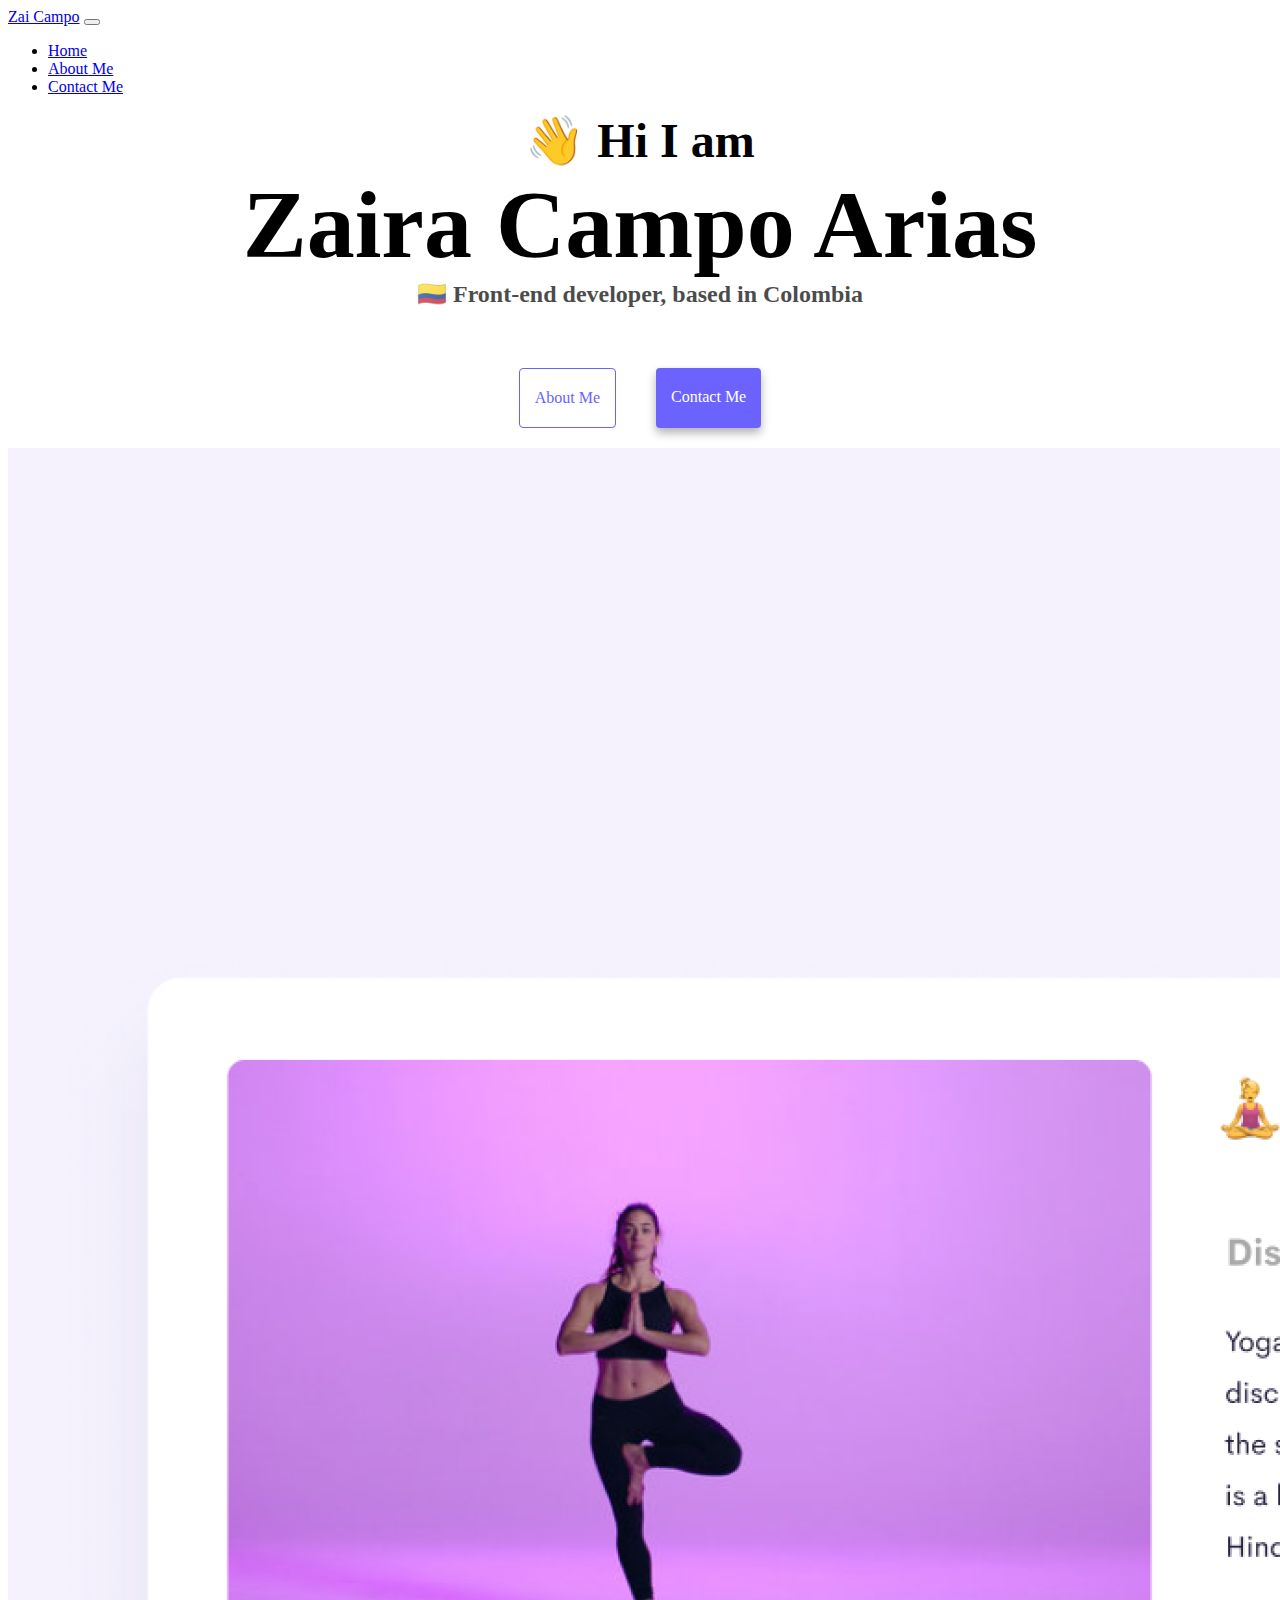
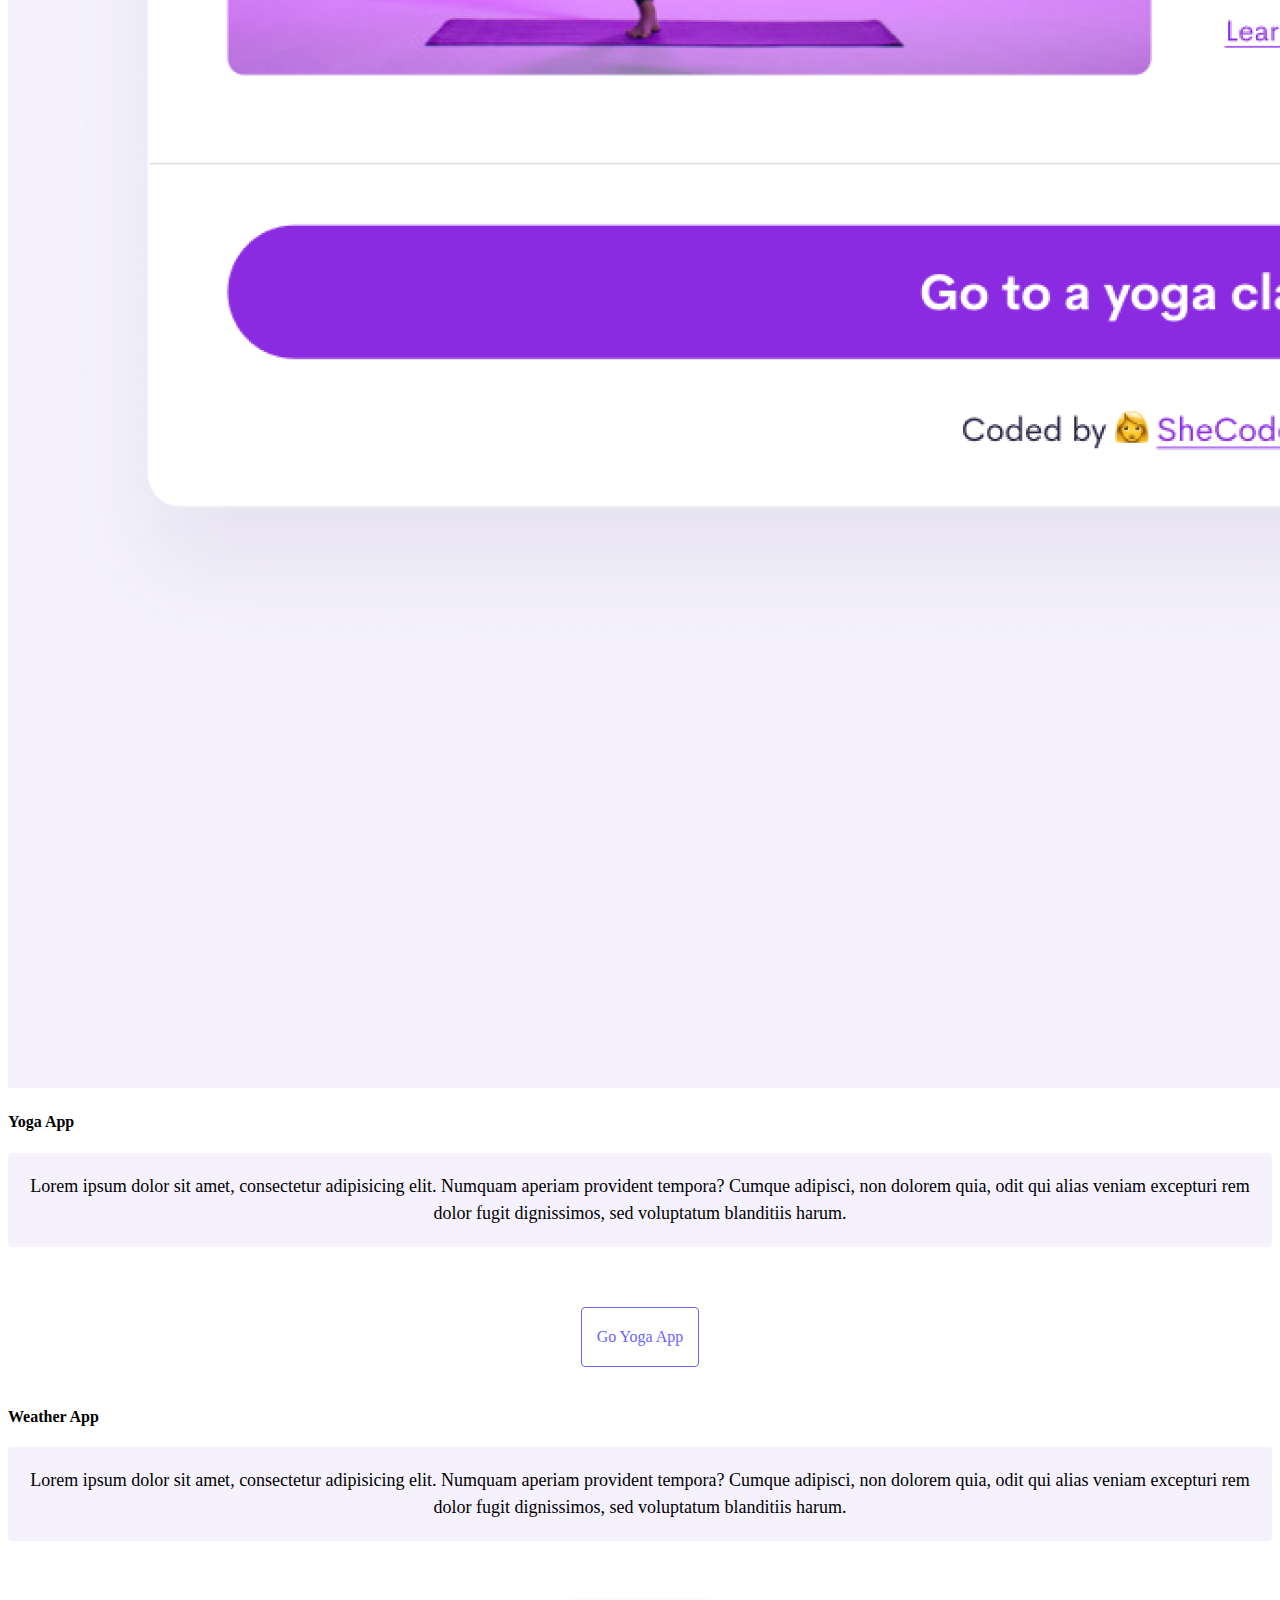
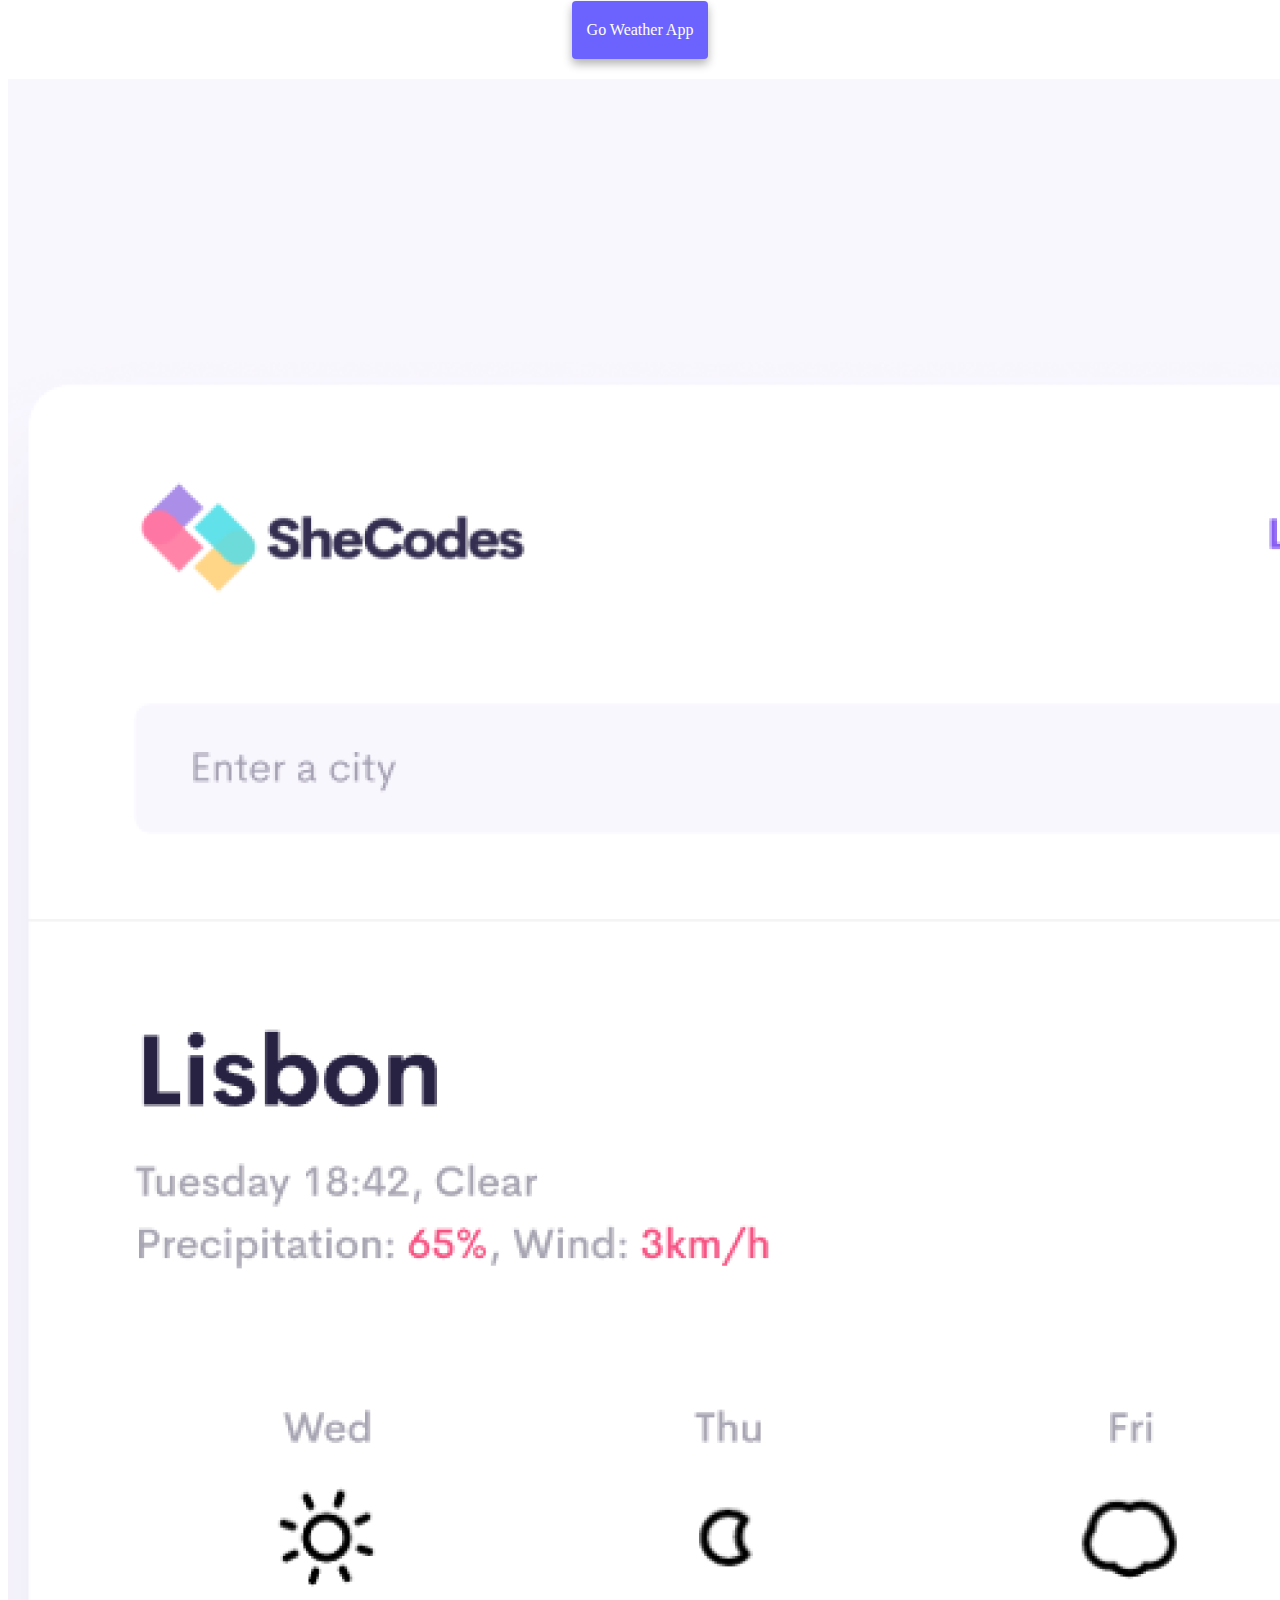
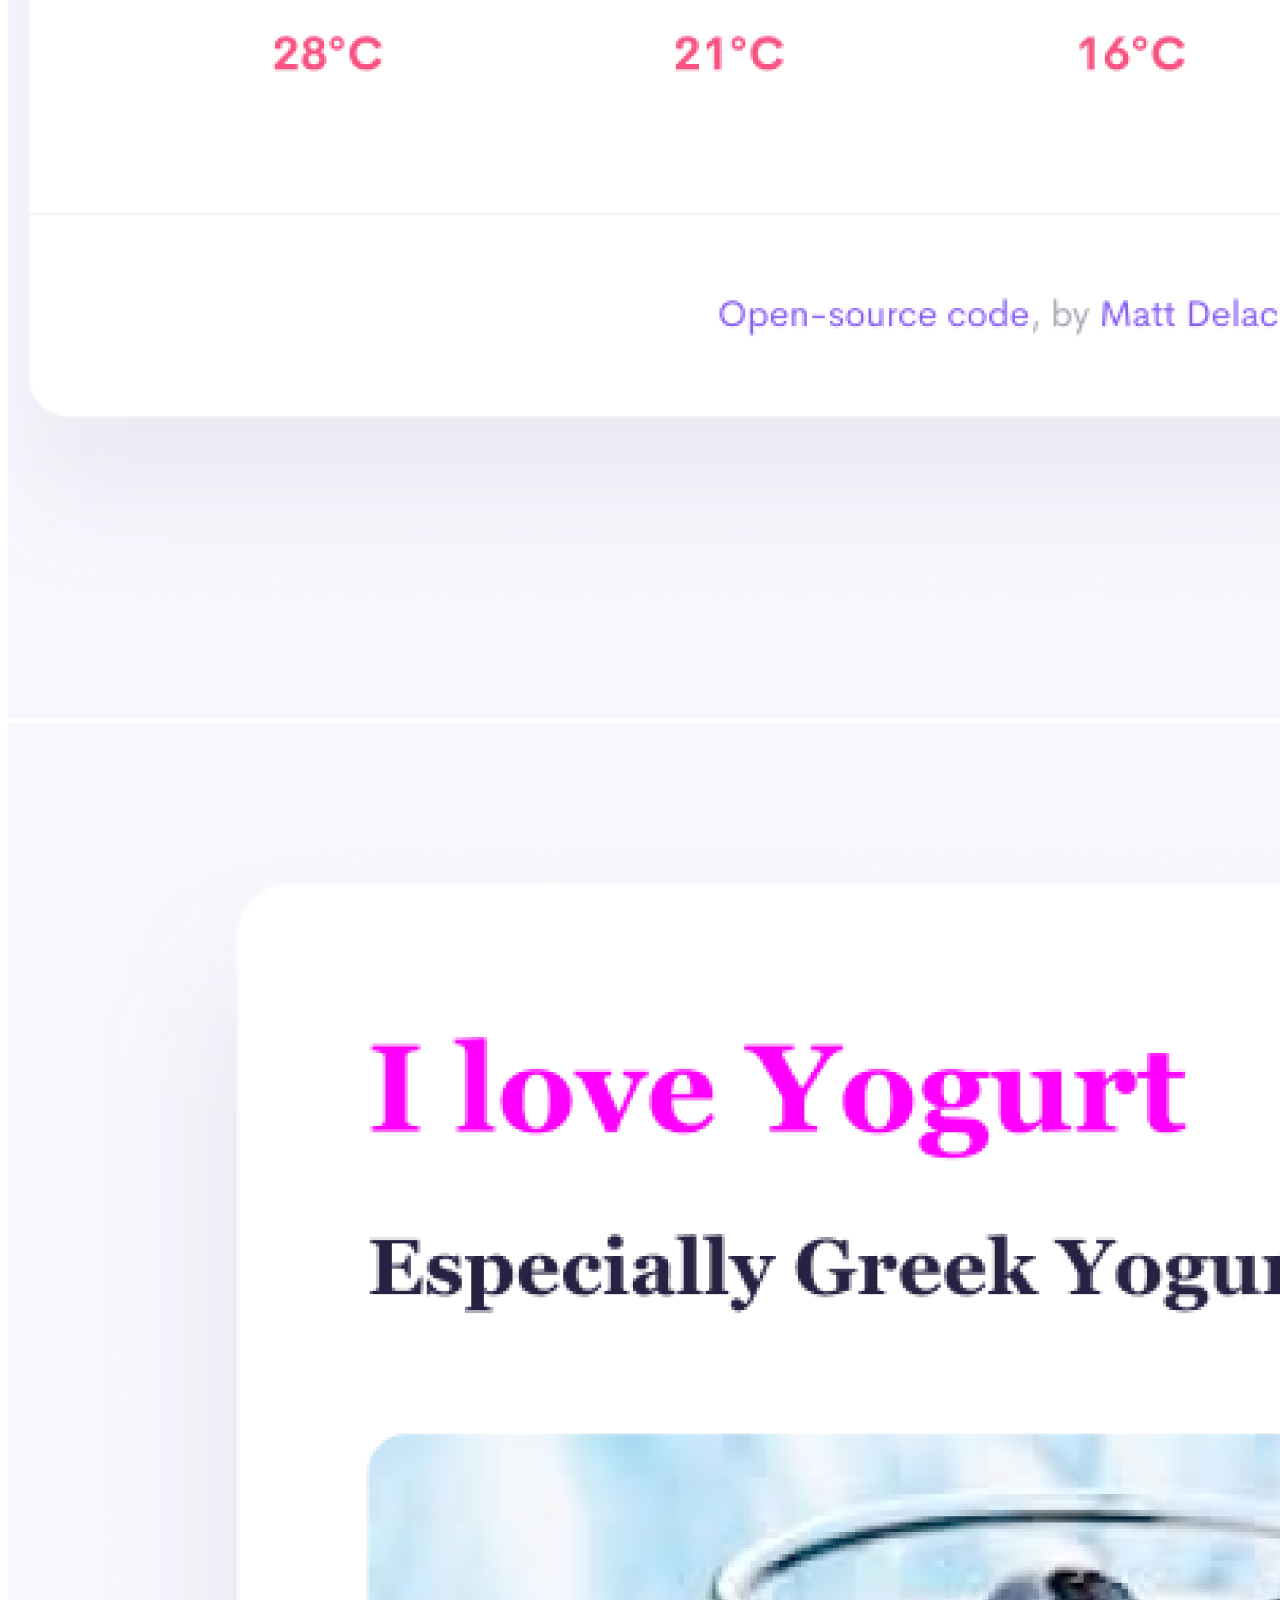
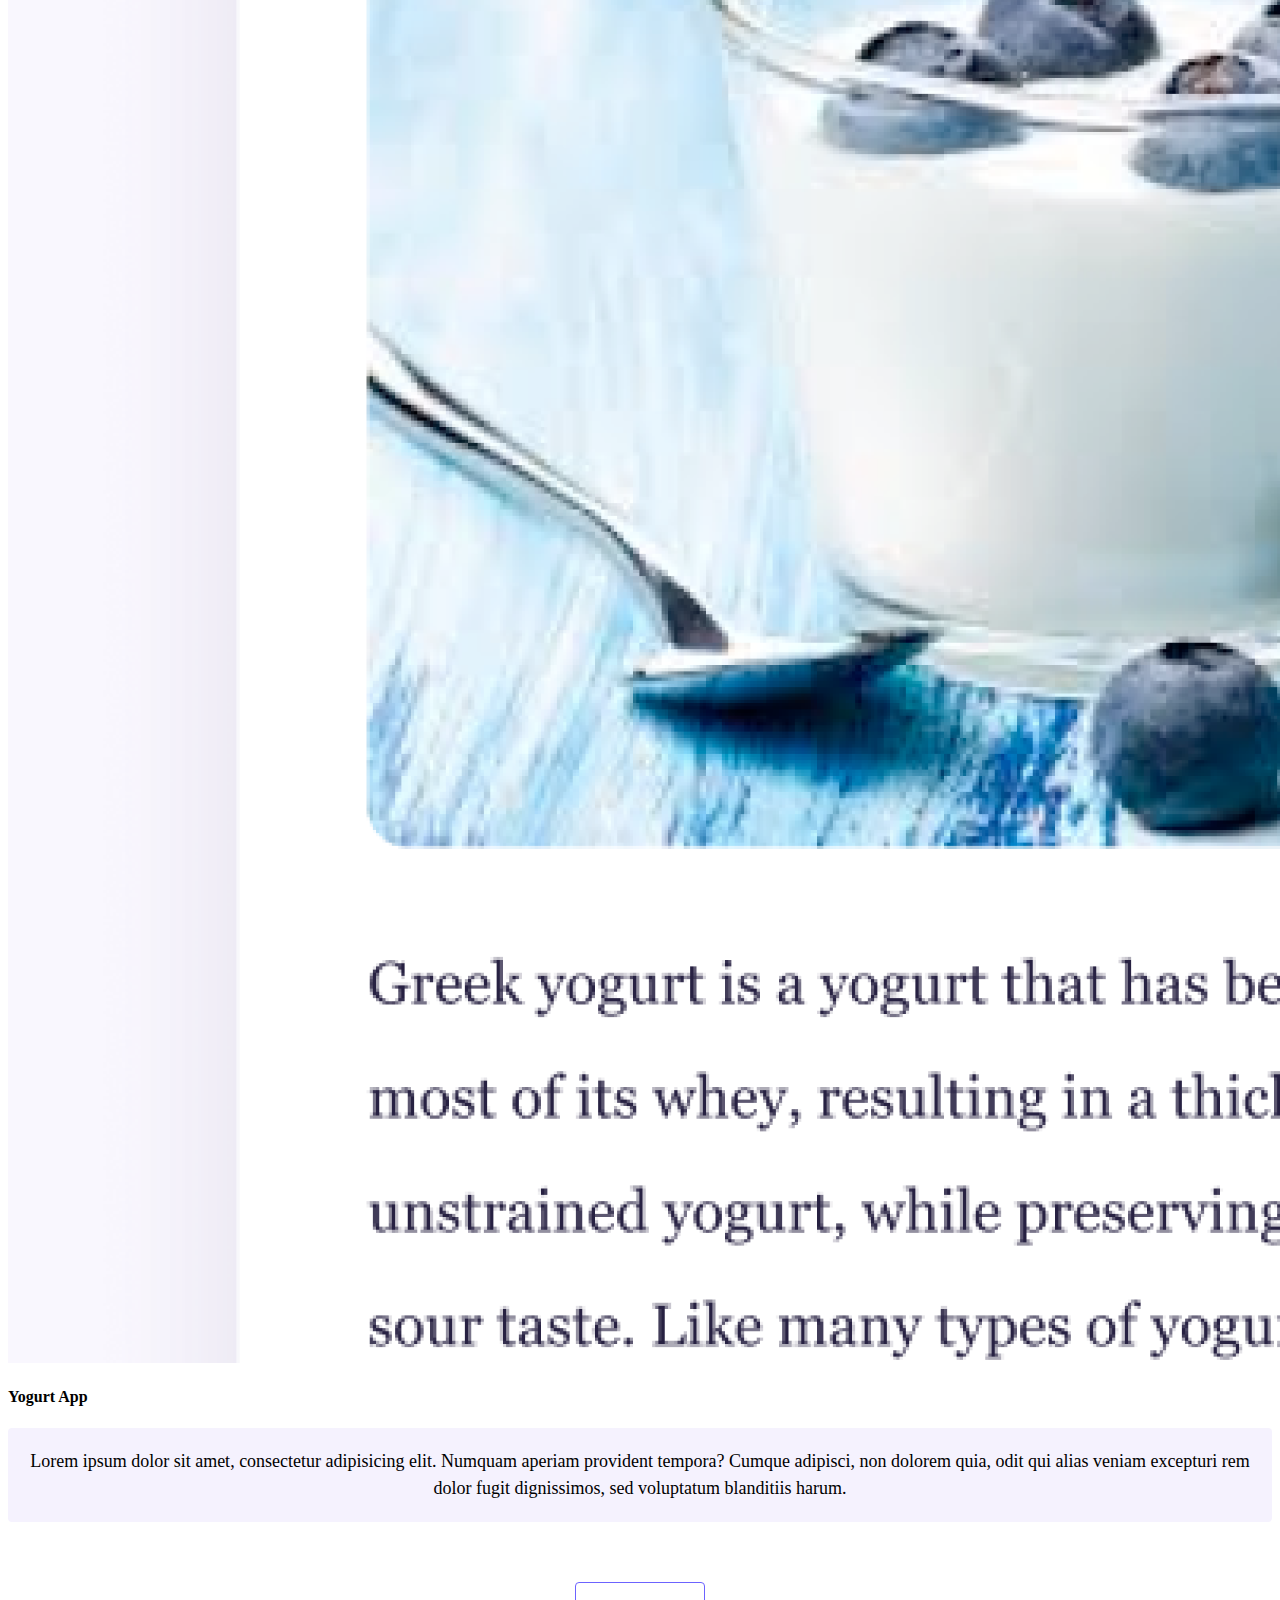
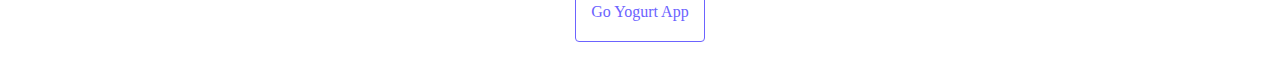
<file: index.html>
<!DOCTYPE html>
<html lang="en">
  <head>
    <meta charset="UTF-8" />
    <meta http-equiv="X-UA-Compatible" content="IE=edge" />
    <meta name="viewport" content="width=device-width, initial-scale=1.0" />
    <title>Zaira Campo Arias - My projects as Front-end Developer</title>
    <meta
      name="description"
      content="A couple of months ago I started this journey to become a Front-end Developer. This website shows my most important projects"
    />
    <link
      href="https://cdn.jsdelivr.net/npm/bootstrap@5.3.0-alpha1/dist/css/bootstrap.min.css"
      rel="stylesheet"
      integrity="sha384-GLhlTQ8iRABdZLl6O3oVMWSktQOp6b7In1Zl3/Jr59b6EGGoI1aFkw7cmDA6j6gD"
      crossorigin="anonymous"
    />
    <script
      src="https://cdn.jsdelivr.net/npm/bootstrap@5.3.0-alpha1/dist/js/bootstrap.bundle.min.js"
      integrity="sha384-w76AqPfDkMBDXo30jS1Sgez6pr3x5MlQ1ZAGC+nuZB+EYdgRZgiwxhTBTkF7CXvN"
      crossorigin="anonymous"
    ></script>
    <link rel="stylesheet" href="style.css" />
  </head>
  <body>
    <nav class="navbar navbar-expand-sm bg-light">
      <div class="container-fluid">
        <a class="navbar-brand ps-5" href="index.html">Zai Campo</a>
        <button
          class="navbar-toggler"
          type="button"
          data-bs-toggle="collapse"
          data-bs-target="#navbarNav"
          aria-controls="navbarNav"
          aria-expanded="false"
          aria-label="Toggle navigation"
        >
          <span class="navbar-toggler-icon"></span>
        </button>
        <div class="collapse navbar-collapse" id="navbarNav">
          <ul class="navbar-nav">
            <li class="nav-item">
              <a class="nav-link active" aria-current="page" href="index.html"
                >Home</a
              >
            </li>
            <li class="nav-item">
              <a class="nav-link" href="about.html">About Me</a>
            </li>
            <li class="nav-item">
              <a class="nav-link" href="about.html#contact">Contact Me</a>
            </li>
          </ul>
        </div>
      </div>
    </nav>
    <h2 class="mt-4">👋 Hi I am</h2>
    <h1 class="developer-name">Zaira Campo Arias</h1>
    <h3>🇨🇴 Front-end developer, based in Colombia</h3>
    <div class="navigation-links">
      <a href="/about.html" class="about-link" title="About me">About me</a>
      <a href="/about.html#contact" class="contact-link" title="Let's talk"
        >Contact me</a
      >
    </div>
    <div class="container text-center">
      <div class="row">
        <div class="col-sm-6">
          <img
            src="images/yoga.png"
            class="img-fluid rounded shadow-sm m-3 d-none d-md-block"
            alt="The picture show a woman doing yoga with the Tree Pose."
          />
        </div>
        <div class="col-sm-6 p-2">
          <h4 class="m-3">Yoga App</h4>
          <p class="bg-transparent">
            Lorem ipsum dolor sit amet, consectetur adipisicing elit. Numquam
            aperiam provident tempora? Cumque adipisci, non dolorem quia, odit
            qui alias veniam excepturi rem dolor fugit dignissimos, sed
            voluptatum blanditiis harum.
          </p>
          <div class="navigation-links">
            <a href="#" class="about-link" title="Yoga App">Go Yoga App</a>
          </div>
        </div>
      </div>
      <div class="row">
        <div class="col-sm-6">
          <h4 class="m-3">Weather App</h4>
          <p class="bg-transparent">
            Lorem ipsum dolor sit amet, consectetur adipisicing elit. Numquam
            aperiam provident tempora? Cumque adipisci, non dolorem quia, odit
            qui alias veniam excepturi rem dolor fugit dignissimos, sed
            voluptatum blanditiis harum.
          </p>
          <div class="navigation-links">
            <a href="#" class="contact-link" title="Weather App"
              >Go Weather App</a
            >
          </div>
        </div>
        <div class="col-sm-6">
          <img
            src="images/weather.png"
            class="img-fluid rounded shadow-sm d-none d-md-block"
            alt="The picture is a sreenshoot of the Weather App"
          />
        </div>
      </div>
      <div class="row">
        <div class="col-sm-6">
          <img
            src="images/yogurt.png"
            class="img-fluid rounded shadow-sm m-3 d-none d-md-block"
            alt="The picture show a cup of greek yogurt and blueberries in the inside of the cup. There is a spoon next to the cup."
          />
        </div>
        <div class="col-sm-6">
          <h4 class="m-3">Yogurt App</h4>
          <p class="bg-transparent">
            Lorem ipsum dolor sit amet, consectetur adipisicing elit. Numquam
            aperiam provident tempora? Cumque adipisci, non dolorem quia, odit
            qui alias veniam excepturi rem dolor fugit dignissimos, sed
            voluptatum blanditiis harum.
          </p>
          <div class="navigation-links">
            <a href="#" class="about-link" title="Yogurt App">Go Yogurt App</a>
          </div>
        </div>
      </div>
    </div>
  </body>
</html>
</file>
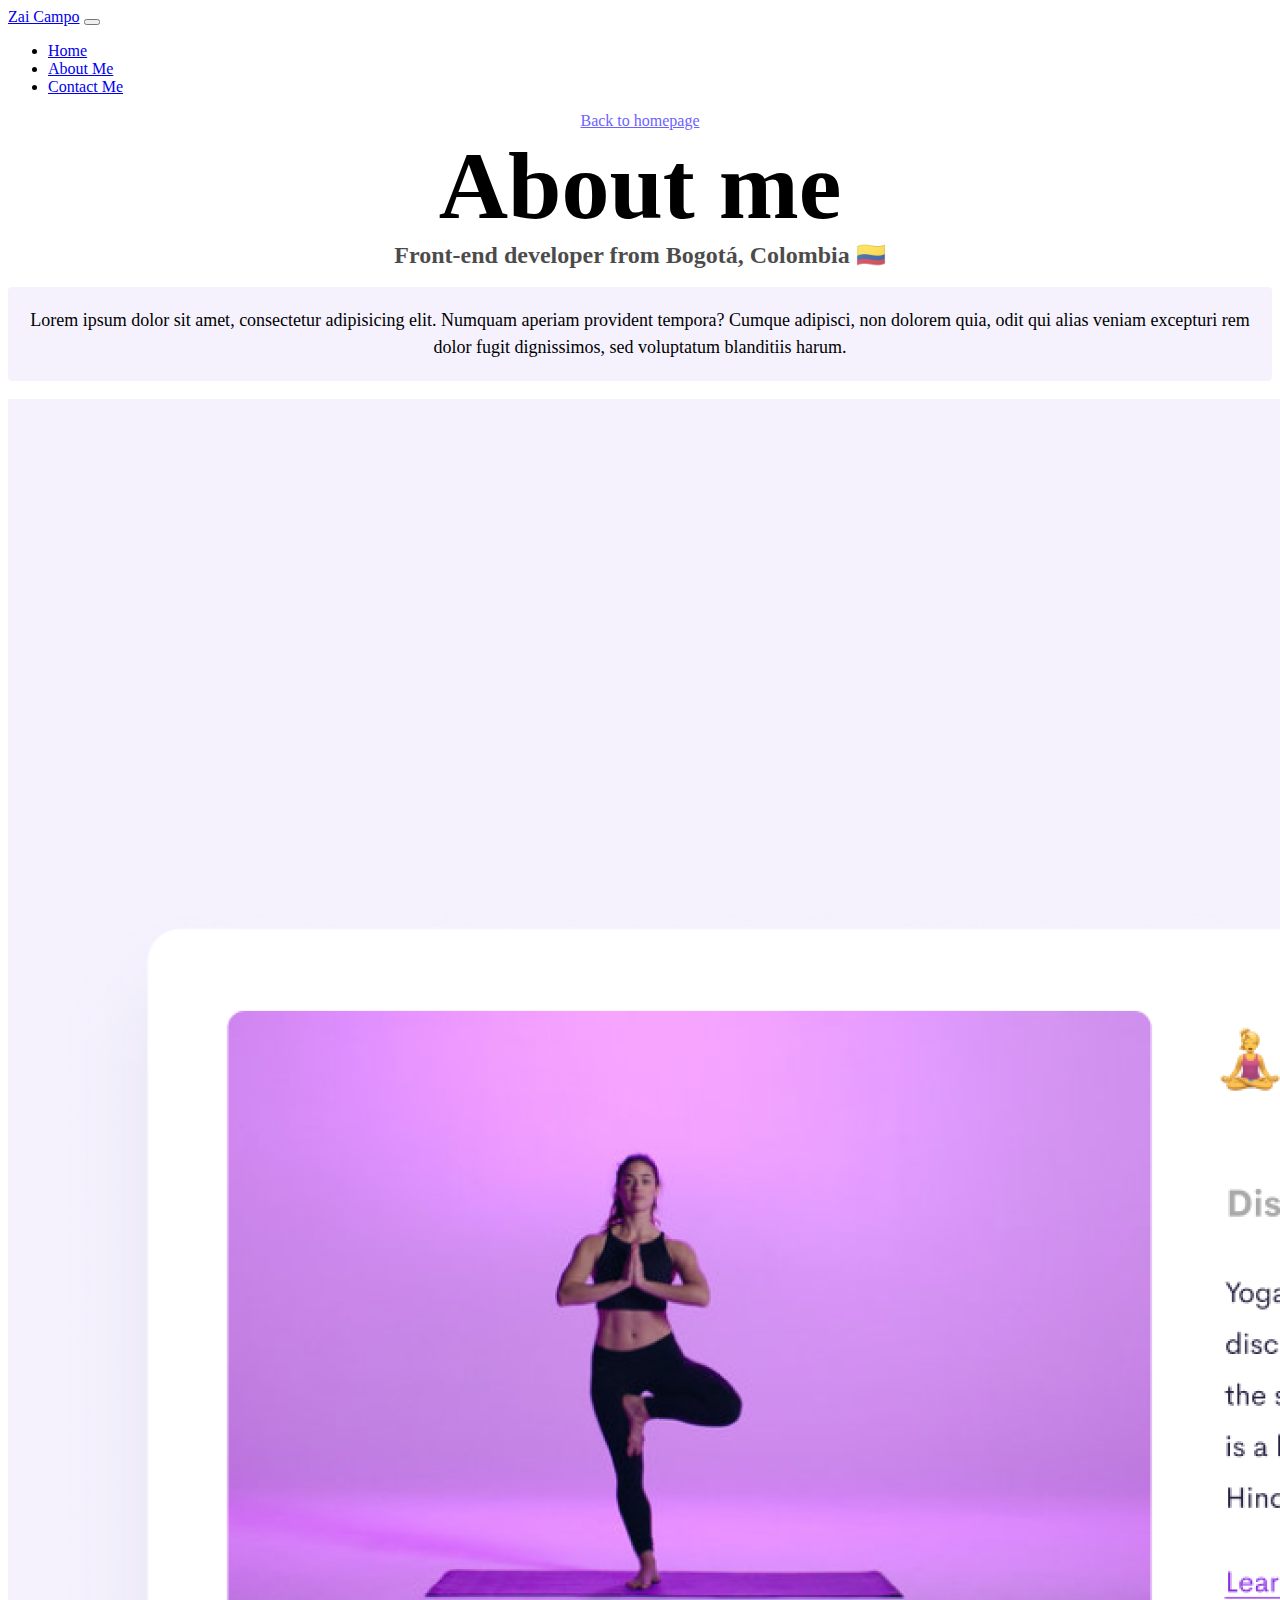
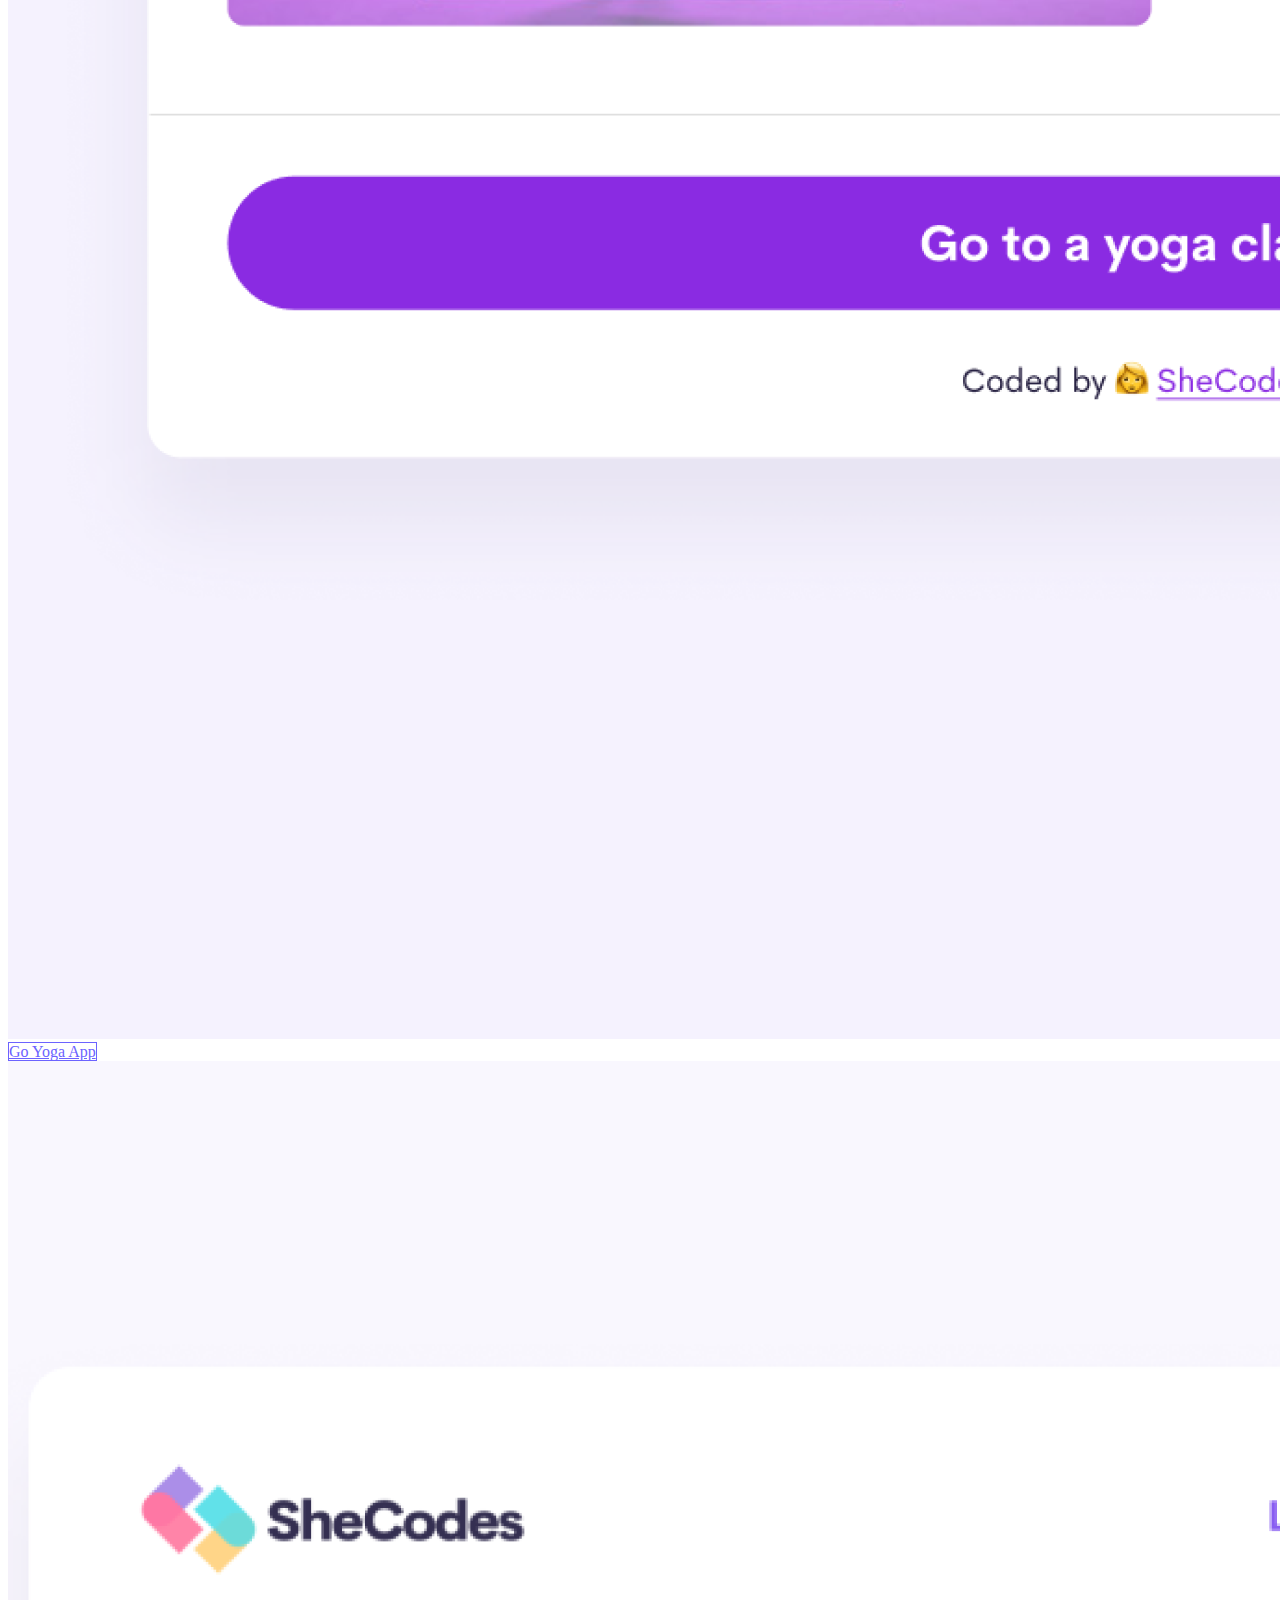
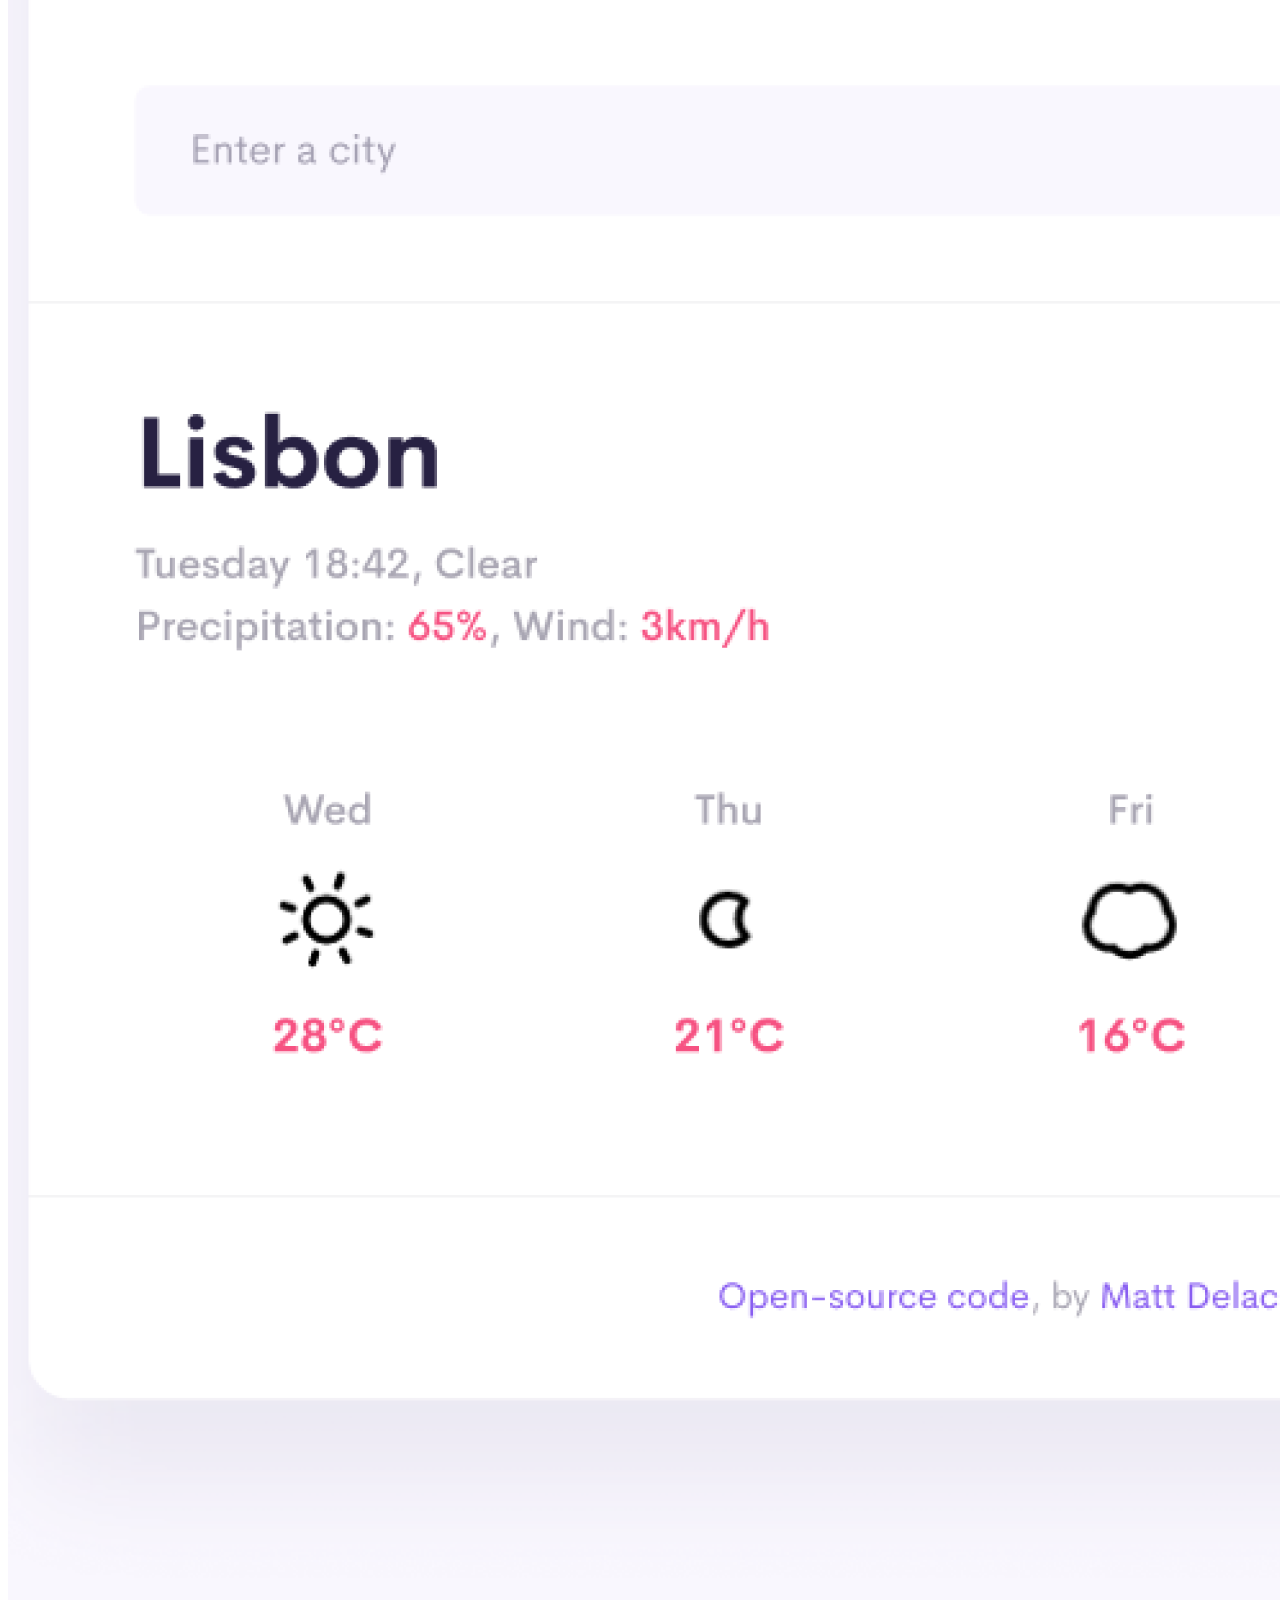
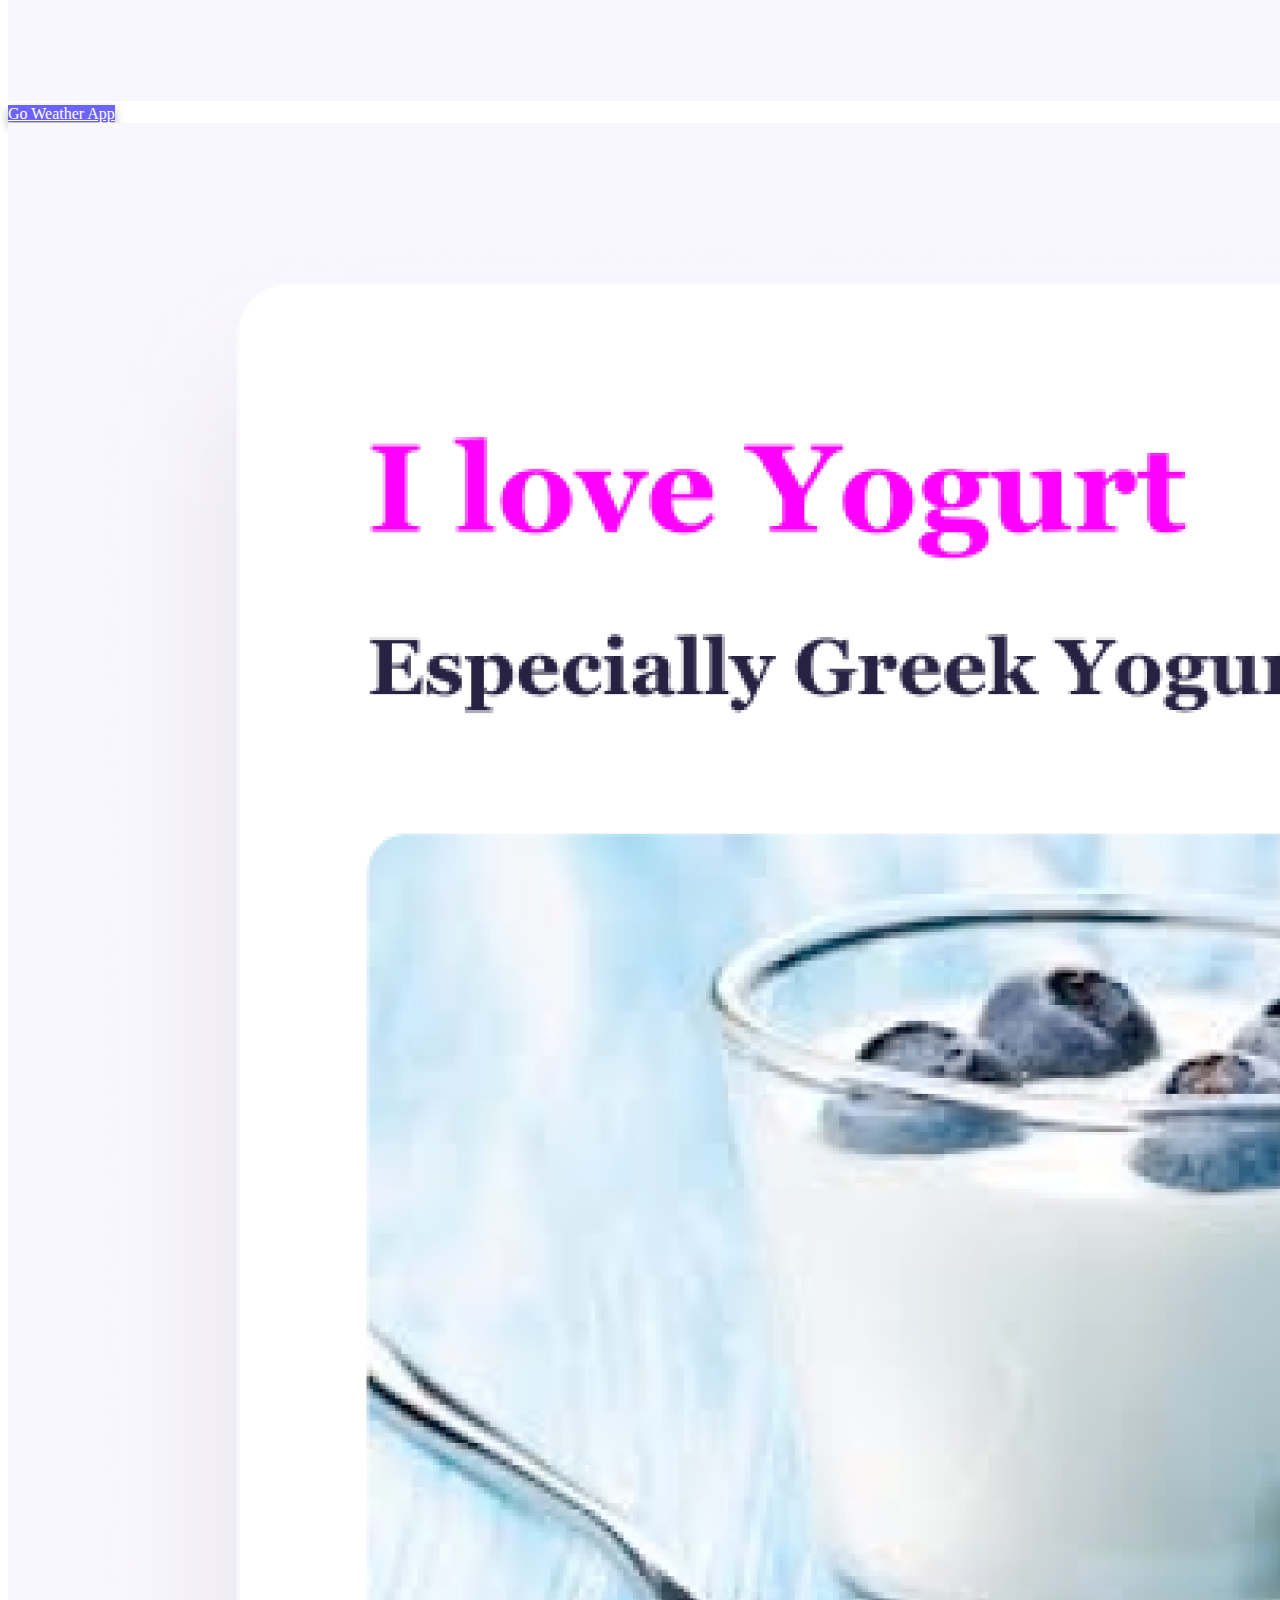
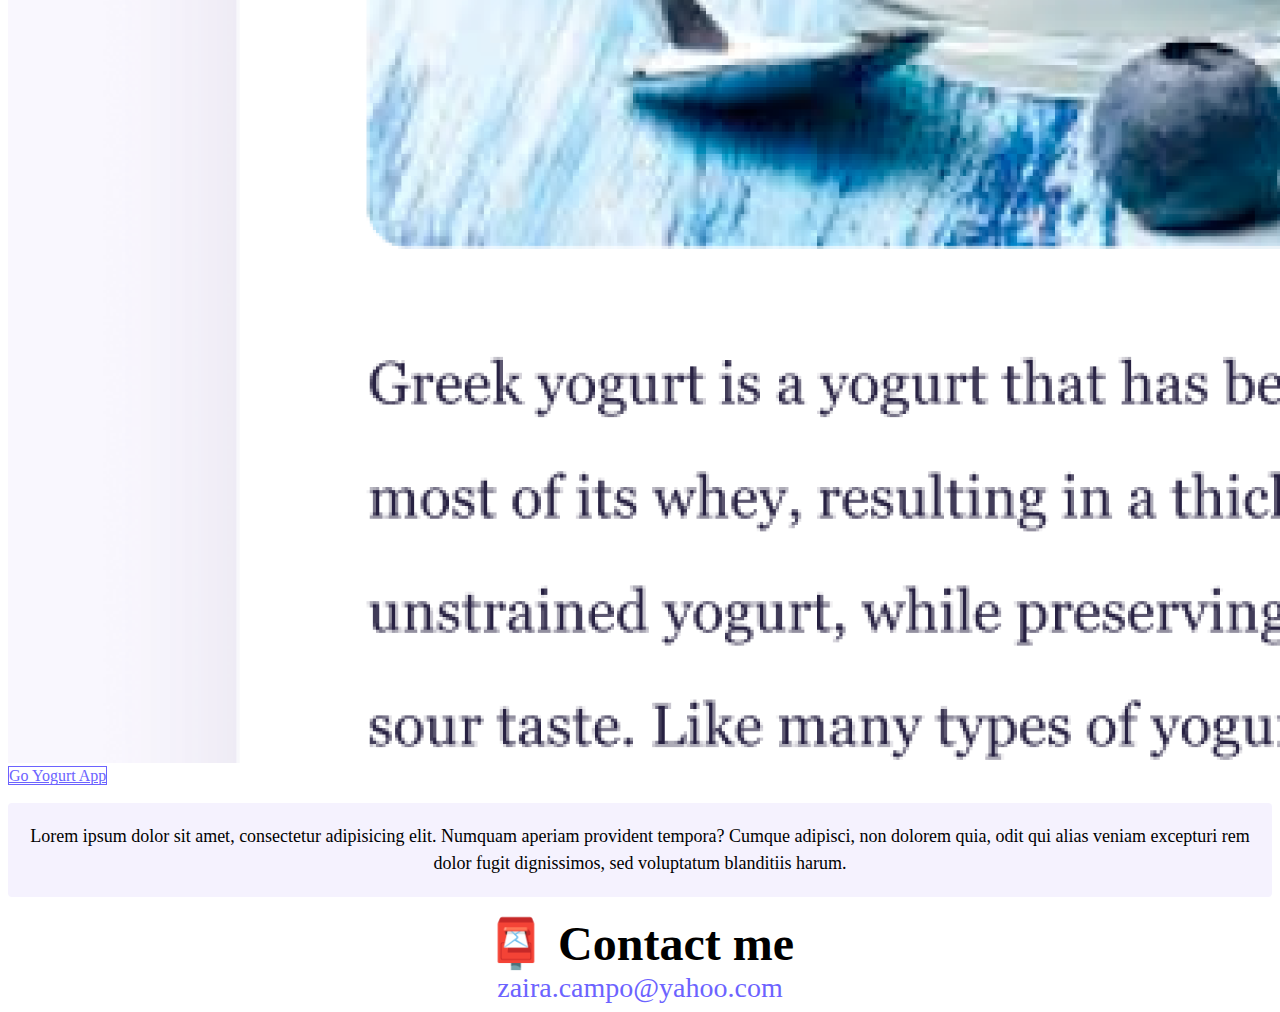
<file: about.html>
<!DOCTYPE html>
<html lang="en">
  <head>
    <meta charset="UTF-8" />
    <meta http-equiv="X-UA-Compatible" content="IE=edge" />
    <meta name="viewport" content="width=device-width, initial-scale=1.0" />
    <link rel="stylesheet" href="style.css" />
    <title>About Zaira Campo Arias - Let's take a look to three projects</title>
    <meta
      name="description"
      content="It shows three projects as a Front-end Developer. The weather App can give you access to real weather info in more than 200.000 cities. The Yoga App helps you to start practicing this discipline. The yogurt App give you information about the benefits of yogurt and where you can buy it."
    />
    <link
      href="https://cdn.jsdelivr.net/npm/bootstrap@5.3.0-alpha1/dist/css/bootstrap.min.css"
      rel="stylesheet"
      integrity="sha384-GLhlTQ8iRABdZLl6O3oVMWSktQOp6b7In1Zl3/Jr59b6EGGoI1aFkw7cmDA6j6gD"
      crossorigin="anonymous"
    />
    <script
      src="https://cdn.jsdelivr.net/npm/bootstrap@5.3.0-alpha1/dist/js/bootstrap.bundle.min.js"
      integrity="sha384-w76AqPfDkMBDXo30jS1Sgez6pr3x5MlQ1ZAGC+nuZB+EYdgRZgiwxhTBTkF7CXvN"
      crossorigin="anonymous"
    ></script>
    <link rel="stylesheet" href="style.css" />
  </head>
  <body>
    <nav class="navbar navbar-expand-sm bg-light">
      <div class="container-fluid">
        <a class="navbar-brand" href="#">Zai Campo</a>
        <button
          class="navbar-toggler"
          type="button"
          data-bs-toggle="collapse"
          data-bs-target="#navbarNav"
          aria-controls="navbarNav"
          aria-expanded="false"
          aria-label="Toggle navigation"
        >
          <span class="navbar-toggler-icon"></span>
        </button>
        <div class="collapse navbar-collapse" id="navbarNav">
          <ul class="navbar-nav">
            <li class="nav-item">
              <a class="nav-link" aria-current="page" href="index.html">Home</a>
            </li>
            <li class="nav-item">
              <a class="nav-link active" href="about.html">About Me</a>
            </li>
            <li class="nav-item">
              <a class="nav-link" href="about.html#contact">Contact Me</a>
            </li>
          </ul>
        </div>
      </div>
    </nav>
    <a href="/index.html" class="homepage-link m-3" title="Homepage"
      >Back to homepage</a
    >
    <h1>About me</h1>
    <h3>Front-end developer from Bogotá, Colombia 🇨🇴</h3>
    <p class="bg-transparent">
      Lorem ipsum dolor sit amet, consectetur adipisicing elit. Numquam aperiam
      provident tempora? Cumque adipisci, non dolorem quia, odit qui alias
      veniam excepturi rem dolor fugit dignissimos, sed voluptatum blanditiis
      harum.
    </p>
    <div class="container">
      <div class="row">
        <div class="col-sm-4">
          <img
            src="images/yoga.png"
            class="img-fluid p-2 rounded shadow d-none d-md-block"
            alt="The picture show a woman doing yoga with the Tree Pose."
          />
          <a
            href="#"
            class="btn about-link d-block d-sm-none m-2"
            title="Yoga App"
            >Go Yoga App</a
          >
        </div>
        <div class="col-sm-4">
          <img
            src="images/weather.png"
            class="img-fluid p-2 rounded shadow d-none d-md-block"
            alt="The picture is a sreenshoot of the Weather App"
          />
          <a
            href="#"
            class="btn contact-link d-block d-sm-none m-2"
            title="Weather App"
            >Go Weather App</a
          >
        </div>
        <div class="col-sm-4">
          <img
            src="images/yogurt.png"
            class="img-fluid p-2 rounded shadow d-none d-md-block"
            alt="The picture show a cup of greek yogurt and blueberries in the inside of the cup. There is a spoon next to the cup."
          />
          <a
            href="#"
            class="btn about-link d-block d-sm-none m-2"
            title="Yogurt App"
            >Go Yogurt App</a
          >
        </div>
      </div>
    </div>
    <p class="bg-transparent">
      Lorem ipsum dolor sit amet, consectetur adipisicing elit. Numquam aperiam
      provident tempora? Cumque adipisci, non dolorem quia, odit qui alias
      veniam excepturi rem dolor fugit dignissimos, sed voluptatum blanditiis
      harum.
    </p>
    <div id="contact">
      <h2 class="fs-2 pt-5">📮 Contact me</h2>
      <a
        href="mailto:zaira.campo@yahoo.com"
        class="email-link"
        title="Contact me"
      >
        zaira.campo@yahoo.com
      </a>
    </div>
  </body>
</html>
</file>
<file: style.css>
:root {
  --primary-color: #6c63ff;
  --secondary-color: #f5f2fe;
  --box-shadow: 0 5px 10px rgba(0, 0, 0, 0.3);
}

h1,
h2,
h3 {
  text-align: center;
  margin: 0;
}

h1 {
  font-size: 96px;
}

h2 {
  font-size: 48px;
}

h3 {
  font-size: 24px;
  opacity: 0.7;
}

p {
  background: var(--secondary-color);
  padding: 20px;
  border-radius: 4px;
  font-size: 18px;
  line-height: 1.5;
  text-align: center;
}

.navigation-links {
  display: flex;
  margin-top: 40px;
  justify-content: center;
}

.navigation-links a {
  margin: 20px;
  border-radius: 4px;
  padding: 20px 15px;
  text-decoration: none;
  text-transform: capitalize;
}

.contact-link {
  background: var(--primary-color);
  box-shadow: var(--box-shadow);
  color: white;
}

.about-link {
  color: var(--primary-color);
  border: 1px solid var(--primary-color);
}

.homepage-link {
  color: var(--primary-color);
  text-align: center;
  display: block;
}

.about-paragraphs {
  display: flex;
  margin: 30px 0;
}

.about-paragraphs p {
  margin: 10px;
}

.email-link {
  display: flex;
  justify-content: center;
  color: var(--primary-color);
  font-size: 28px;
  text-decoration: none;
}

.email-link:hover {
  text-decoration: underline;
}

@media (max-width: 768px) {
  h1 {
    font-size: 40px;
  }
  h2,
  h3 {
    font-size: 20px;
  }
  a {
    font-size: 12px;
  }
  p {
    font-size: 12px;
  }
}
</file>
